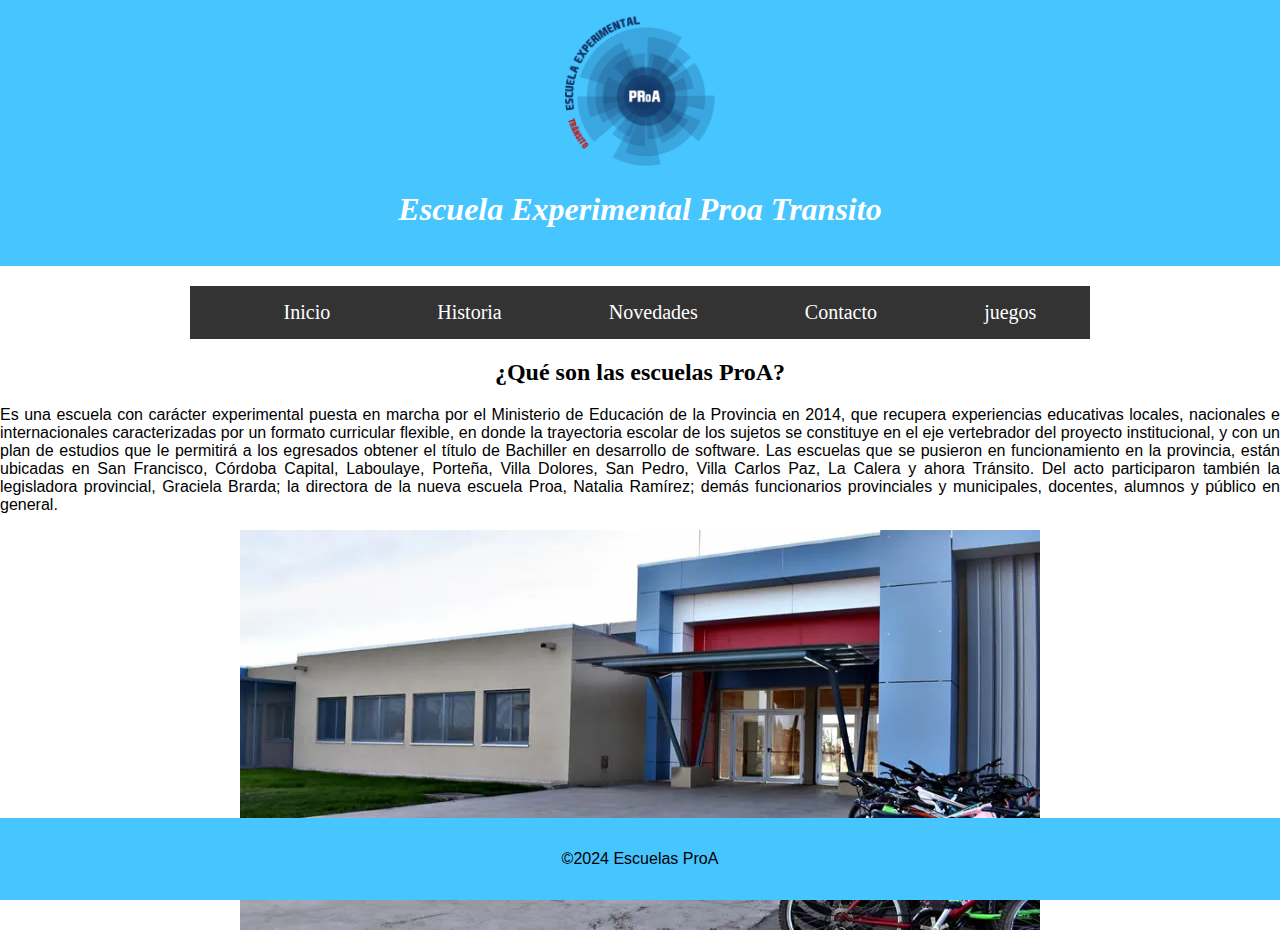
<file: Index.html>
<!DOCTYPE html>
<html lang="en">
<head>
    <meta charset="UTF-8">
    <meta name="viewport" content="width=device-width, initial-scale=1.0">
    <title>Escuelas ProA</title>
    <link rel="stylesheet" href="Estilo.css">
</head>
<body>
    <header><img src="img/Escuelasproa.png" alt="">
        <h1>Escuela Experimental Proa Transito</h1>
    </header>
 <nav>
    <ul class="menu-horizontal">
        <li><a href="Index.html">Inicio</a></li>
        <li>
            <a href="Historia.html">Historia</a>
        </li>
        <li>
            <a href="Novedades.html">Novedades</a>
        </li>
        <li>
            <a href="contacto.html">Contacto</a>
        </li>
        <li>
            <a href="juegos.html">juegos</a>
        </li>
    </ul>
 </nav>
 <h2>¿Qué son las escuelas ProA?</h2>
    <p>
        Es una escuela con carácter experimental puesta en marcha por el Ministerio de Educación de la Provincia en 2014, que recupera experiencias educativas locales, nacionales e internacionales caracterizadas por un formato curricular flexible, en donde la trayectoria escolar de los sujetos se constituye en el eje vertebrador del proyecto institucional, y con un plan de estudios que le permitirá a los egresados obtener el título de Bachiller en desarrollo de software.

        Las escuelas que se pusieron en funcionamiento en la provincia, están ubicadas en San Francisco, Córdoba Capital, Laboulaye, Porteña, Villa Dolores, San Pedro, Villa Carlos Paz, La Calera y ahora Tránsito.
        
        Del acto participaron también la legisladora provincial, Graciela Brarda; la directora de la nueva escuela Proa, Natalia Ramírez; demás funcionarios provinciales y municipales, docentes, alumnos y público en general.
   </p> 
   <img src="img/multimedia.normal.9ac30e4e108ffc86.RXNjdWVsYSBQUk9BIGV4dGVyaW9yIF9ub3JtYWwud2VicA==.webp" width="800px" height="400px"alt="">
</body>
<footer>
    <p>&copy;2024 Escuelas ProA</p>
</footer>
</html>
</file>
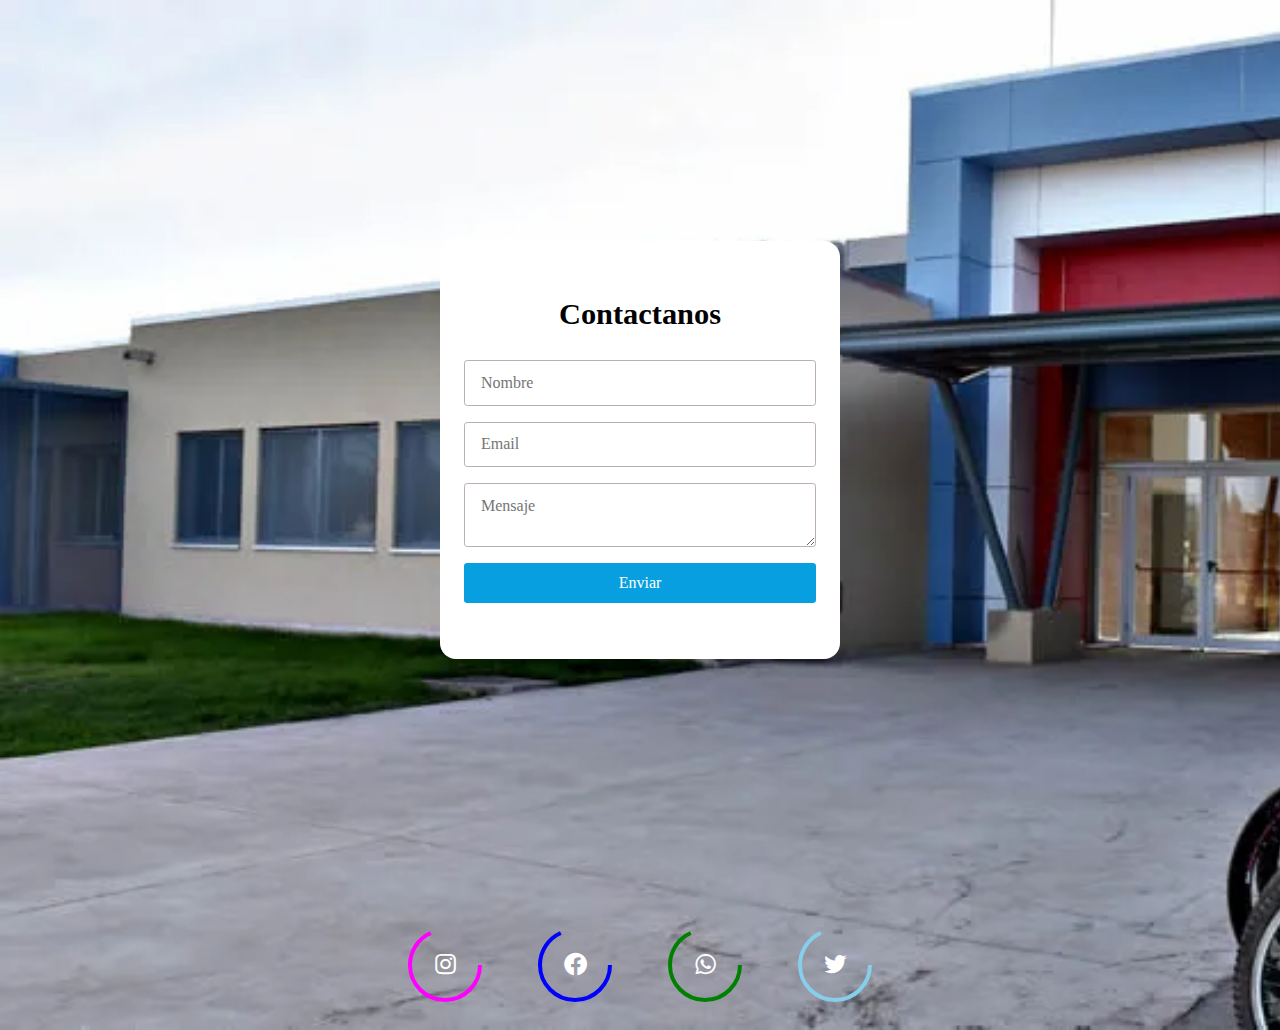
<file: contacto.html>
<!DOCTYPE html>
<html lang="en">
<head>
  <meta charset="UTF-8">
  <meta httpp-equiv="X-UA-Compatible" content="IE-edge">
  <meta name="viewport" content="width=device-width, initial-scale=1.0">
  <title>Escuelas ProA</title>
  <link rel="stylesheet" href="contacto.css">
  <link href="https://unpkg.com/boxicons@2.1.1/css/boxicons.min.css" rel="stylesheet" />
</head>
<body>
  <footer>
    <form class="form" action="https://formspree.io/f/moqgkawq"
    method="POST">
      <div class="form_container">
        <h2 class="form_title">Contactanos</h2>
        <input type="text" class="form_input" placeholder="Nombre" name="name"/>
        <input type="Email" class="form_input" placeholder="Email" name="email">
        <textarea class="form_input form_input--message" placeholder="Mensaje" name="message"></textarea>

        <input type="submit" value="Enviar" class="form_cta" />
      </div>
    </form> 
  </footer>
  <main>
    <div class="icon">
      <a href="https://www.instagram.com/proatransito?igsh=MWhxcWx4MmVpaTJoeA==">
        <svg height="80" width="80">
          <circle cx="40" cy="40" r="35" stroke="magenta" stroke-width="4" fill="none"></circle>
        </svg>
        <i class="bx bxl-instagram"></i>
      </a>
    </div>
    <div class="icon">
      <a href="https://www.facebook.com/proa.transito?mibextid=ZbWKwL">
        <svg height="80" width="80">
          <circle cx="40" cy="40" r="35" stroke="blue" stroke-width="4" fill="none"></circle>
        </svg>
        <i class="bx bxl-facebook-circle"></i>
      </a>
    </div>
    <div class="icon">
      <a href="https://api.whatsapp.com/">
        <svg height="80" width="80">
          <circle cx="40" cy="40" r="35" stroke="green" stroke-width="4" fill="none"></circle>
        </svg>
        <i class="bx bxl-whatsapp"></i>
      </a>
    </div>
    <div class="icon">
      <a href="https://twitter.com/">
        <svg height="80" width="80">
          <circle cx="40" cy="40" r="35" stroke="skyblue" stroke-width="4" fill="none"></circle>
        </svg>
        <i class="bx bxl-twitter"></i>
      </a>
    </div>
  </main> 
</body>
  </html>
</file>
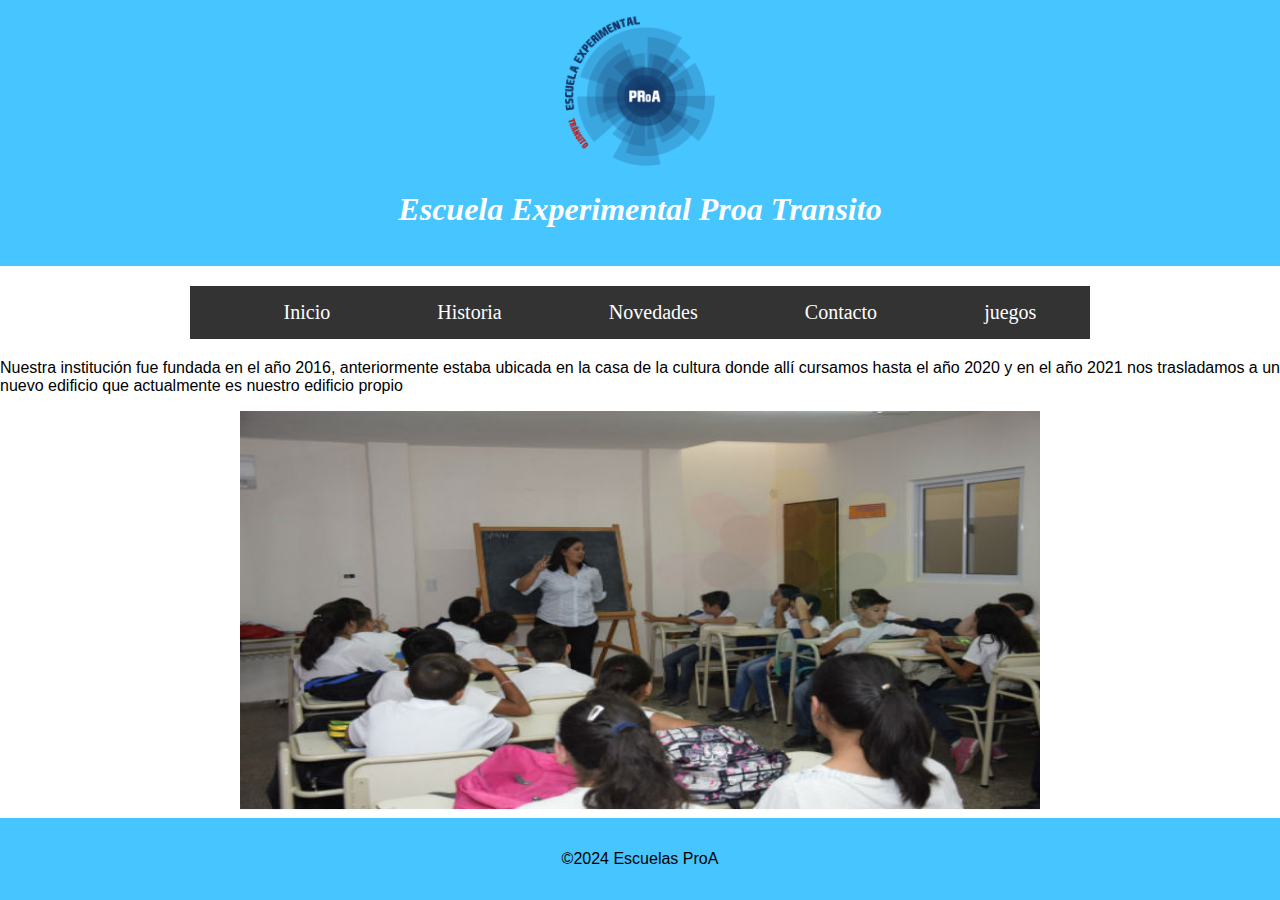
<file: Historia.html>
<!DOCTYPE html>
<html lang="en">
<head>
    <meta charset="UTF-8">
    <meta name="viewport" content="width=device-width, initial-scale=1.0">
    <title>Escuelas ProA</title>
    <link rel="stylesheet" href="Historia.css">
</head>
<body>
    <header><img src="img/Escuelasproa.png" alt="">
        <h1>Escuela Experimental Proa Transito</h1>
    </header>
 <nav>
    <ul class="menu-horizontal">
        <li><a href="Index.html">Inicio</a></li>
        <li>
            <a href="Historia.html">Historia</a>
        </li>
        <li>
            <a href="Novedades.html">Novedades</a>
        </li>
        <li>
            <a href="contacto.html">Contacto</a>
        </li>
        <li>
            <a href="juegos.html">juegos</a>
        </li>
    </ul>
 </nav>
    <p>
        Nuestra institución fue fundada en el año 2016, anteriormente estaba ubicada en la casa de la cultura donde allí cursamos hasta el año 2020  y en el año 2021 nos trasladamos a un nuevo edificio que actualmente es nuestro edificio propio
   </p> 
  <img src="img/Tránsito2 (1).jpg" width="800px" height="400px"alt="">
</body>
<footer>
    <p>&copy;2024 Escuelas ProA</p>
</footer>
</html>
</file>
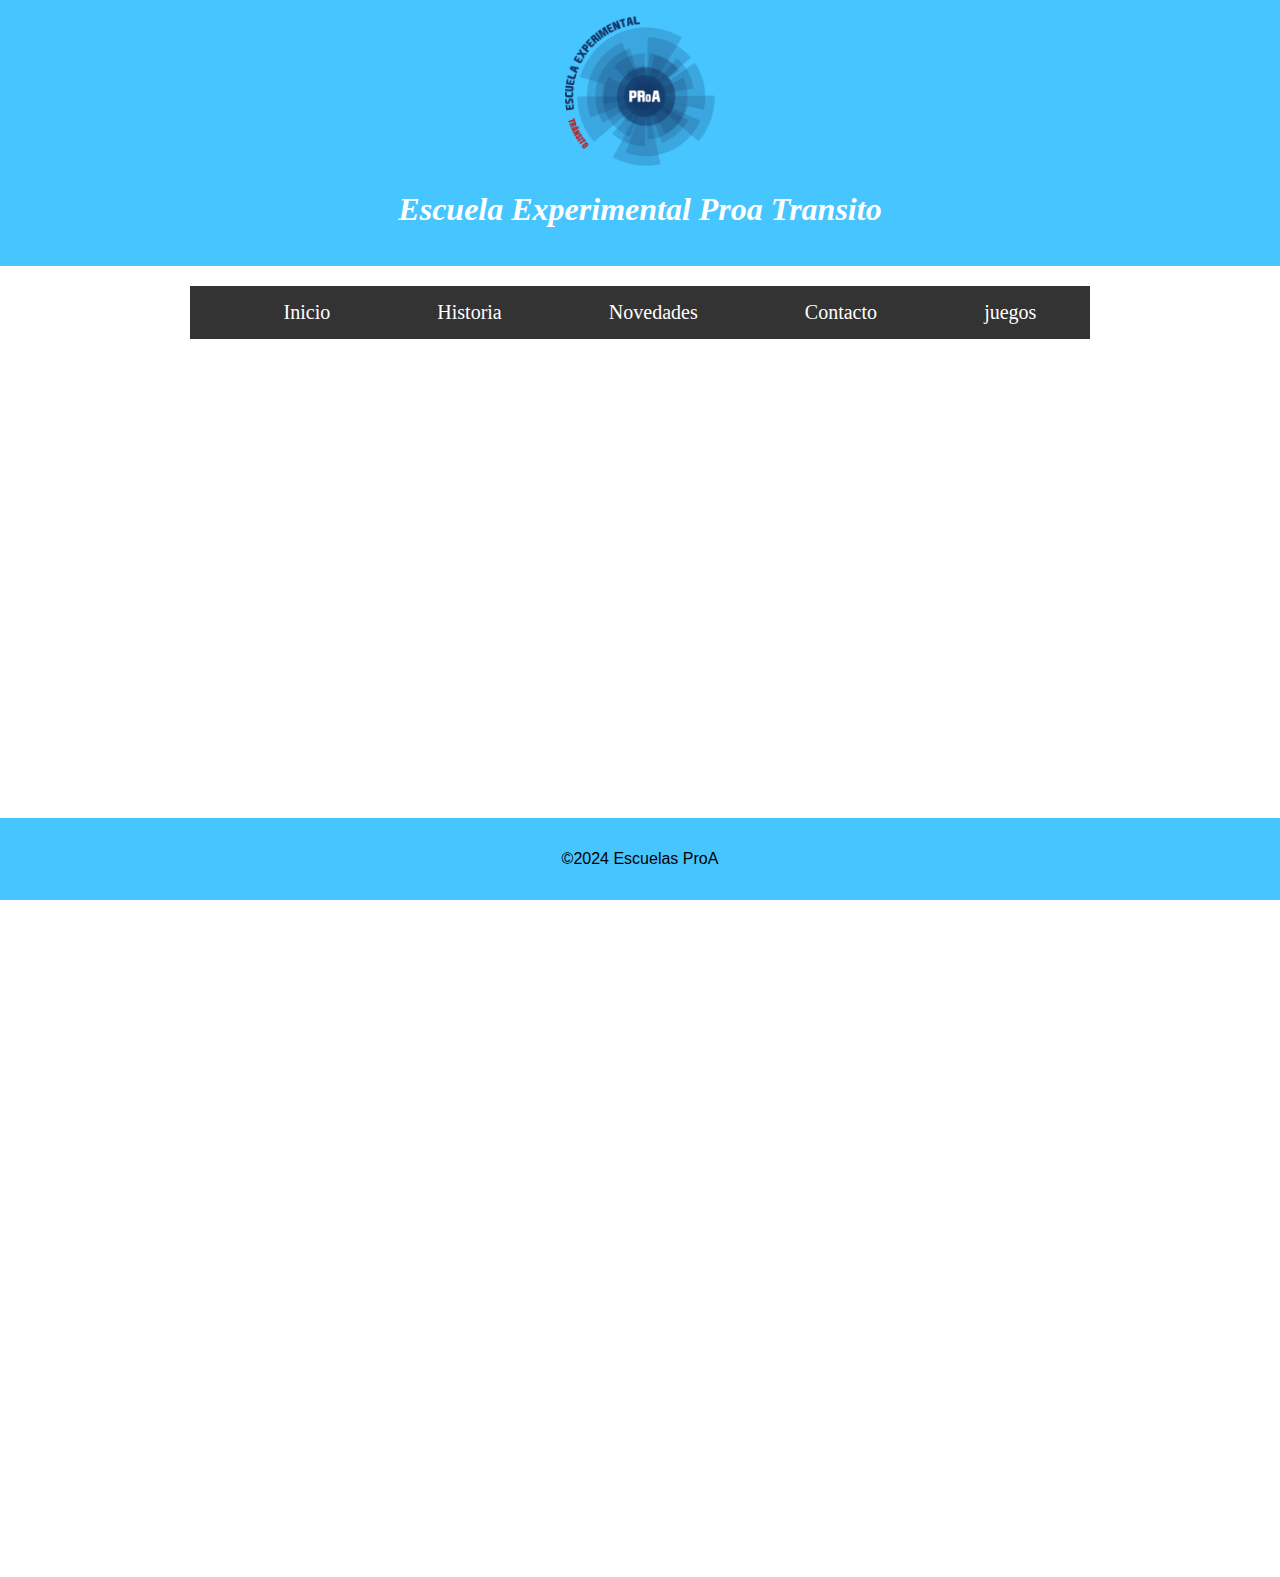
<file: juegos.html>
<!DOCTYPE html>
<html lang="en">
  <head>
    <meta charset="UTF-8" />
    <meta name="viewport" content="width=device-width, initial-scale=1.0" />
    <title>Escuelas ProA</title>
    <link rel="stylesheet" href="Estilo.css" />
  </head>
  <body>
    <header>
      <img src="img/Escuelasproa.png" alt="" />
      <h1>Escuela Experimental Proa Transito</h1>
    </header>
    <nav>
      <ul class="menu-horizontal">
        <li><a href="Index.html">Inicio</a></li>
        <li>
          <a href="Historia.html">Historia</a>
        </li>
        <li>
          <a href="Novedades.html">Novedades</a>
        </li>
        <li>
          <a href="contacto.html">Contacto</a>
        </li>
        <li>
          <a href="juegos.html">juegos</a>
        </li>
      </ul>
    </nav>
    <iframe
      src="https://scratch.mit.edu/projects/836040447/embed"
      allowtransparency="true"
      width="485"
      height="402"
      frameborder="0"
      scrolling="no"
      allowfullscreen
    ></iframe>
    <iframe
      src="https://scratch.mit.edu/projects/960618971/embed"
      allowtransparency="true"
      width="485"
      height="402"
      frameborder="0"
      scrolling="no"
      allowfullscreen
    ></iframe>
    <iframe
      src="https://scratch.mit.edu/projects/895026854/embed"
      allowtransparency="true"
      width="485"
      height="402"
      frameborder="0"
      scrolling="no"
      allowfullscreen
    ></iframe>
    <iframe
      src="https://scratch.mit.edu/projects/936664880/embed"
      allowtransparency="true"
      width="485"
      height="402"
      frameborder="0"
      scrolling="no"
      allowfullscreen
    ></iframe>
    <iframe
      src="https://scratch.mit.edu/projects/868722611/embed"
      allowtransparency="true"
      width="485"
      height="402"
      frameborder="0"
      scrolling="no"
      allowfullscreen
    ></iframe>
    <iframe
      src="https://scratch.mit.edu/projects/967881086/embed"
      allowtransparency="true"
      width="485"
      height="402"
      frameborder="0"
      scrolling="no"
      allowfullscreen
    ></iframe>
  </body>
  <footer>
    <p>&copy;2024 Escuelas ProA</p>
  </footer>
</html>
</file>
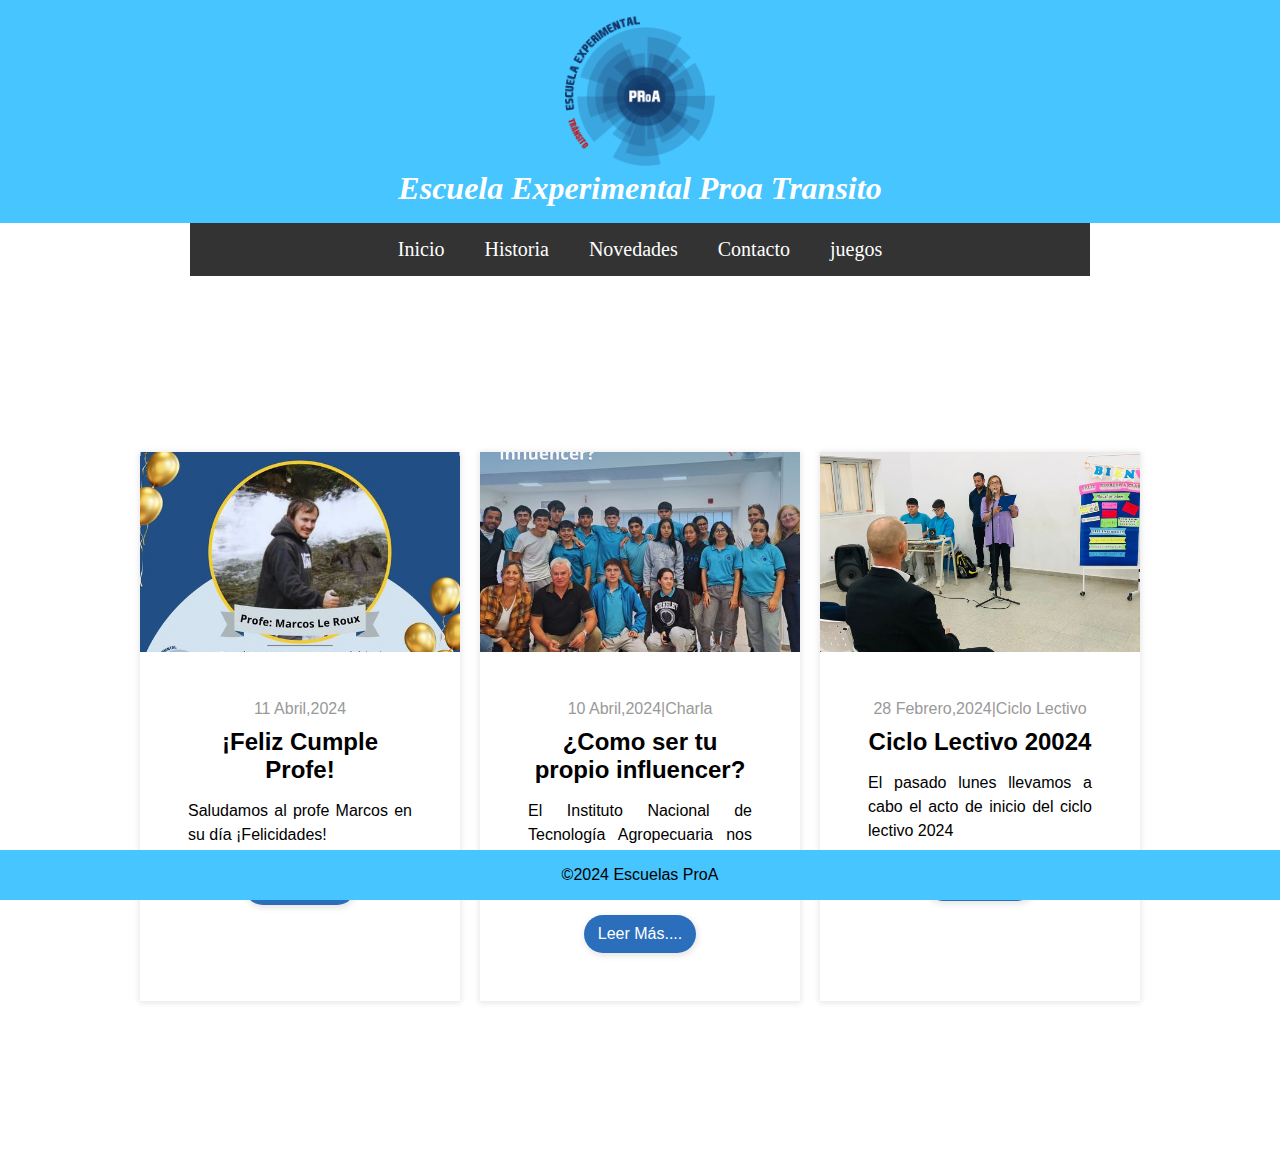
<file: Novedades.html>
<!DOCTYPE html>
<html lang="en">
<head>
    <meta charset="UTF-8">
    <meta name="viewport" content="width=device-width, initial-scale=1.0">
    <title>Escuelas ProA</title>
    <link rel="stylesheet" href="Novedades.css">
</head>
<body>
    <header><img src="img/Escuelasproa.png" alt="">
        <h1>Escuela Experimental Proa Transito</h1>
    </header>
 <nav>
    <ul class="menu-horizontal">
        <li><a href="Index.html">Inicio</a></li>
        <li>
            <a href="Historia.html">Historia</a>
        </li>
        <li>
            <a href="Novedades.html">Novedades</a>
        </li>
        <li>
            <a href="contacto.html">Contacto</a>
        </li>
        <li>
            <a href="juegos.html">juegos</a>
        </li>
    </ul>
 </nav>
 <section class="post-list">
    <div class="content">
        <article class="post">
            <div class="post-header">
                <div class="post-img-1"></div>
            </div>
            <div class="post-body">
                <span>11 Abril,2024</span>
                <h2>¡Feliz Cumple Profe!</h2>
                <p class="descripcion">Saludamos al profe Marcos en su día ¡Felicidades!</p>
            <a href="*" class="post-link">Leer Más....</a>
            </div>
        </article>
        <article class="post">
            <div class="post-header">
                <div class="post-img-2"></div>
            </div>
            <div class="post-body">
                <span>10 Abril,2024|Charla</span>
                <h2>¿Como ser tu propio influencer?</h2>
                <p>El Instituto Nacional de Tecnología Agropecuaria nos visitó y trabajó con los alumnos de 6° año</p>
            <a href="*" class="post-link">Leer Más....</a>
            </div>
        </article>
        <article class="post">
            <div class="post-header">
                <div class="post-img-3"></div>
            </div>
            <div class="post-body">
                <span>28 Febrero,2024|Ciclo Lectivo</span>
                <h2>Ciclo Lectivo 20024</h2>
                <p>El pasado lunes llevamos a cabo el acto de inicio del ciclo lectivo 2024</p>
            <a href="*" class="post-link">Leer Más....</a>
            </div>
        </article>
    </div>
 </section>
</body>
<footer>
    <p>&copy;2024 Escuelas ProA</p>
</footer>
</html>
</file>
<file: Estilo.css>
body{
    background-color: #FFFFFF;
    margin: 0%;
    padding: 0%;
    background-size: cover;
    background-repeat: no-repeat;
    text-align: center;
    font-family: Cambria, Cochin, Georgia, Times, 'Times New Roman', serif;
}
header {
    background-color: #47c5ff;
    background-size: cover;
    background-repeat: no-repeat;
    color: #000000;
    text-align: center;
    padding: 1em 0;
    img {
        width: 150px;
        height: 150px;
      }
  }
  h1{
    color: #FFFFFF;
   font-family: Cambria, Cochin, Georgia, Times, 'Times New Roman', serif;
    text-align: center;
    font-style: italic;
  }
  p{
    font-family:Arial, Helvetica, sans-serif;
    text-align: justify;
    color: #000000;
    margin: 7;
    padding: 8;
  }
nav{
    max-width: 900px;
    margin: auto;
    background-color: #333;
    font-size: 20px;
    margin-top: 50 px;
}
.menu-horizontal{
    list-style: none;
    display: flex;
    justify-content: space-around;
}
.menu-horizontal > li > a{
    display: block;
    padding: 15px 20px;
    color: white;
    text-decoration: none;
}
.menu-horizontal> li:hover{
    background-color: red;
}
.menu-vertical{
    position: absolute;
    display: none;
    list-style: none;
    width: 200px;
    background-color: rgba(0, 0 , 0, .5)
}
.menu-horizontal li:hover .menu-vertical{
    display: block;

}
.menu-vertical li:hover{
    background-color: black;
}
.menu-vertical li a{
display: block;
color: white;
padding: 15px 15px 15px 20px;
text-decoration: none;
}
footer {
    background-color:#47c5ff;
    color: #fff;
    text-align: end;
    padding: 1em 0;
    position: fixed;
    bottom: 0;
    width: 100%;
    p{
        text-align: center;
    }
  }
</file>
<file: contacto.css>
*{
  margin: 0;
  padding: 0;
  box-sizing: border-box;
}
body {
  align-items: center;
  justify-content: center;
  background-image: url(img/multimedia.normal.9ac30e4e108ffc86.RXNjdWVsYSBQUk9BIGV4dGVyaW9yIF9ub3JtYWwud2VicA==.webp);
  background-size: cover;
}

main {
  width: 100%;
  display: flex;
  align-items: center;
  justify-content: center;
  flex-wrap: wrap;
  cursor: pointer;
}

.icon {
position: relative;
width: 80px;
height: 80px;
margin: 25px;
border-radius: 50%;
transition: all 0.8s;
}

.icon:hover {
background-color: #e60073;
box-shadow: 0 0 20px #e60073;
}

.icon:hover:nth-child(2) {
background-color: #2196f3;
box-shadow: 0 0 20px #2196f3;
}

.icon:hover:nth-child(3) {
background-color: #25d366;
box-shadow: 0 0 20px #25d366;
}

.icon:hover:nth-child(4) {
background-color: #1da1f2;
box-shadow: 0 0 20px #1da1f2;
}

.icon i {
color: #fff;
position: absolute;
top: 50%;
left: 50%;
transform: translate(-50%, -50%);
font-size: 1.7rem;
}

svg circle {
stroke-dasharray: 150;
transition: all 0.8s ease-in-out;
}

.icon:hover circle {
stroke-dasharray: 220;
}

  footer {
    background-size: cover;
    background-repeat: no-repeat;
    min-height: 100vh;
    width: 100%;
    display: flex;
    font-family: Cambria, Cochin, Georgia, Times, "Times New Roman", serif;
  }
  .form {
    background-color: #ffffff;
    width: 90%;
    max-width: 400px;
    margin: auto;
    border-radius: 1rem;
    padding: 3.5rem 1.5em;
  }
  .form_container {
    width: 100%;
    display: grid;
    gap: 1em;
    grid-auto-columns: 100%;
  }
  .form_title {
    text-align: center;
    font-size: 1.9rem;
    margin-bottom: 0.4em;
  }
  .form_input {
    font-family: inherit;
    font-size: 1rem;
    padding: 0.8em 1em;
    outline: none;
    border: none;
    border: 1px solid #bbb0b0;
    border-radius: 0.2em;
  }
  .form_input_message {
    resize: none;
    padding: 1.8em 1em;
    margin-bottom: 0.5em;
  }
  .form_cta {
    font-family: inherit;
    background-color: #089fe0;
    color: #ffffff;
    border: none;
    font-weight: 300;
    font-size: 1rem;
    padding: 0.7em 0;
    border-radius: 0.2em;
    cursor: pointer;
    font-weight: 400;
  }
  @media (max-width 450px;){
    .form {
      padding: 3.5em 1em;
    }
  }
</file>
<file: Historia.css>
body{
    margin: 0%;
    padding: 0%;
    background-size: cover;
    background-repeat: no-repeat;
    text-align: center;
    font-family: Cambria, Cochin, Georgia, Times, 'Times New Roman', serif;
    
}
header {
    background-color: #47c5ff;
    background-size: cover;
    background-repeat: no-repeat;
    color: #000000;
    text-align: center;
    padding: 1em 0;
    img {
        width: 150px;
        height: 150px;
      }
  }

  h1{
    color: #FFFFFF;
   font-family: Cambria, Cochin, Georgia, Times, 'Times New Roman', serif;
    text-align: center;
    font-style: italic;
  }
  p{
    font-family:Arial, Helvetica, sans-serif;
    text-align: justify;
    color: #000000;
    margin: 7;
    padding: 8;
  }
  img{
    display: flex-end;
  }
nav{
    max-width: 900px;
    margin: auto;
    background-color: #333;
    font-size: 20px;
    margin-top: 50 px;
}
.menu-horizontal{
    list-style: none;
    display: flex;
    justify-content: space-around;
}
.menu-horizontal > li > a{
    display: block;
    padding: 15px 20px;
    color: white;
    text-decoration: none;
}
.menu-horizontal> li:hover{
    background-color: red;
}
.menu-vertical{
    position: absolute;
    display: none;
    list-style: none;
    width: 200px;
    background-color: rgba(0, 0 , 0, .5)
}
.menu-horizontal li:hover .menu-vertical{
    display: block;

}
.menu-vertical li:hover{
    background-color: black;
}
.menu-vertical li a{
display: block;
color: white;
padding: 15px 15px 15px 20px;
text-decoration: none;
}
footer {
    background-color:#47c5ff;
    color: #fff;
    text-align: end;
    padding: 1em 0;
    position: fixed;
    bottom: 0;
    width: 100%;
    p{
        text-align: center;
    }
}
element.style {
    padding-top: 138px;
}

div.et_pb_section.et_pb_section_0 {
    background-position: left top;
    background-image: url(img/Organizacion.jpg) !important;
    background-size: cover;
}
</file>
<file: Novedades.css>
*{
    margin: 0;
    padding: 0;
    box-sizing: border-box;
}
body{
    font-family: sans-serif;
}
header {
    background-color: #47c5ff;
    background-size: cover;
    background-repeat: no-repeat;
    color: #000000;
    text-align: center;
    padding: 1em 0;
  }
img {
    width: 150px;
    height: 150px;
  }
  h1{
    color: #FFFFFF;
   font-family: Cambria, Cochin, Georgia, Times, 'Times New Roman', serif;
    text-align: center;
    font-style: italic;
  }
  p{
    font-family: Arial, Helvetica, sans-serif;
    text-align: justify;
    color: #000000;
    margin: 7;
    padding: 8;
  }
nav{
    max-width: 900px;
    margin: auto;
    background-color: #333;
    justify-items: center;
    font-size: 20px;
    margin-top: 50 px;
}
.menu-horizontal{
    font-family: Cambria, Cochin, Georgia, Times, 'Times New Roman', serif;
    list-style: none;
    display: flex;
    justify-content: space-around;
}
.menu-horizontal > li > a{
    display: block;
    padding: 15px 20px;
    color: white;
    text-decoration: none;
}
.menu-horizontal> li:hover{
    background-color: red;
}
.menu-vertical{
    position: absolute;
    display: none;
    list-style: none;
    width: 200px;
    background-color: rgba(0, 0 , 0, .5)
}
.menu-horizontal li:hover .menu-vertical{
    display: block;

}
.menu-vertical li:hover{
    background-color: black;
}
.menu-vertical li a{
display: block;
color: white;
padding: 15px 15px 15px 20px;
text-decoration: none;
}
.post-list{
    display: flex;
    min-height: 100vh;
    align-items: center;
    justify-content: center;
    padding: 30px 15px;
 }
 .content{
    display: grid; 
    grid-template-columns: repeat(3,1fr);
    grid-gap: 20px;
    max-width: 1000px;
    margin: auto;
 }
 .post-img-1{
    background: url(img/434820992_737091698493409_9002921241302754358_n.jpg);
    width: 100%;
    height: 200px;
    background-size: cover;
    background-position: center;
    transition: .2s;
 }
 .post-img-2{
    background: url(img/437898901_737591008443478_8852479169387242091_n.jpg);
    width: 100%;
    height: 200px;
    background-size: cover;
    background-position: center;
    transition: .2s;
 }
 .post-img-3{
    background: url(img/430987007_716072493928663_4539199426301358328_n.jpg);
    width: 100%;
    height: 200px;
    background-size: cover;
    background-position: center;
    transition: .2s;
 }
 .post{
    box-shadow: 0 1px 6px 1px rgba(0,0,0,.1);
    overflow: hidden;
    transition: .2s;
}
.post:hover{
    transform:translateY(-4px);
    box-shadow: 0 1px 14px 2px rgba(0,0,0,.15);
 }
 .post-header{
    width: 100%;
    height: 200px;
    overflow: hidden;
    cursor: pointer;
}

 .post:hover .post-img-1,
 .post:hover .post-img-2,
 .post:hover .post-img-3{
  transform: scale(1.1);  
 }
 .post-body{
   padding: 15%;
   text-align: center; 
  }
.post-body span{
    display: inline-block;
    color: #999;
    margin-bottom: 10px;
}
.post-body h2{
  margin-bottom: 15px;  
}
.post-body p{
    line-height: 1.5; 
    margin-bottom: 20px;
}
.post-body .post-link{
    display: block;
    text-decoration: none;
    padding: 10px;
    background: #2b6ebb;
    color: #fff;
    width: 50%;
    margin: auto;
    border-radius: 20px;
    box-shadow: 1px 2px 6px 1px rgba(0,0,0,.1);
    transition: .2s;
}
.post-body .post-link:hover{
    background: #3378c7;  
    box-shadow: 1px 2px 6px 1px rgba(0,0,0,.2);
    transform: scaleY(-2px);
}
footer {
    background-color:#47c5ff;
    color: #fff;
    text-align: end;
    padding: 1em 0;
    position: fixed;
    bottom: 0;
    width: 100%;
    p{
        text-align: center;
    }
  }
@media(max-width: 840px){
    .content{
        grid-template-columns: repeat(2,1fr);
    }
}
@media(max-width: 600px){
    .content{
        grid-template-columns: repeat(1,1fr);
    }
}
</file>
